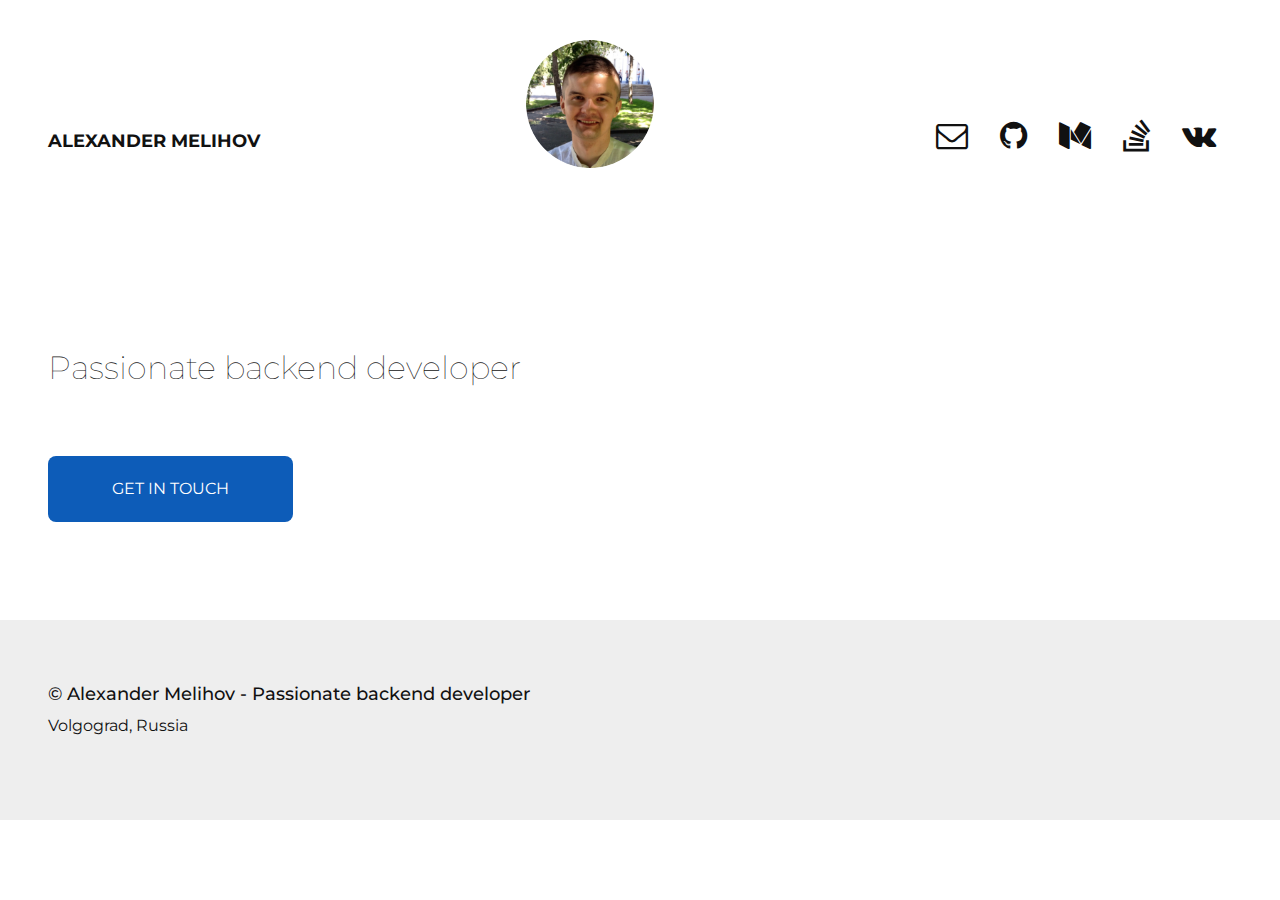
<file: index.html>
<!DOCTYPE html>
<html>

<head>
      <title>Alexander Melihov &mdash; Passionate backend developer</title>
  
  <meta charset="utf-8">
  <meta name="viewport" content="width=device-width, initial-scale=1.0">

  <link
    href="https://fonts.googleapis.com/css?family=Montserrat:300,400,600|Open+Sans:400,600,700"
    rel="stylesheet">
  <link href="/app.css?id=2ff6aab1bf1670020c43" rel="stylesheet" type="text/css"/>
</head>

<body class="font-sans text-black">
<header class="flex justify-between items-end flex-wrap my-8 container mx-auto p-2">
  <p class="uppercase text-black font-bold text-lg pb-4">Alexander Melihov</p>

  <img src="/assets/img/iam.png?id=1c243a33475ab6d139bd" alt="I am" class="rounded-full h-32 w-32 flex items-center justify-center">

  <ul class="list-reset flex flex-wrap">
    <li>
      <a href="mailto:amelihovv@ya.ru" title="Email me anytime"target="_blank" class="no-underline text-black">
        <i class="fa fa-2x p-4 hover:text-blue hover:bg-grey-dark fa-envelope-o" aria-hidden="true"></i>
      </a>
    </li>
    <li>
      <a href="https://github.com/melihovv" title="My Github profile"target="_blank" class="no-underline text-black">
        <i class="fa fa-2x p-4 hover:text-blue hover:bg-grey-dark fa-github" aria-hidden="true"></i>
      </a>
    </li>
    <li>
      <a href="http://medium.com/@melihovv" title="My Medium profile"target="_blank" class="no-underline text-black">
        <i class="fa fa-2x p-4 hover:text-blue hover:bg-grey-dark fa-medium" aria-hidden="true"></i>
      </a>
    </li>
    <li>
      <a href="https://stackoverflow.com/users/5469133/melihovv" title="My StackOverflow profile"target="_blank" class="no-underline text-black">
        <i class="fa fa-2x p-4 hover:text-blue hover:bg-grey-dark fa-stack-overflow" aria-hidden="true"></i>
      </a>
    </li>
    <li>
      <a href="https://vk.com/alexander.melihov" title="My VKontakte profile"target="_blank" class="no-underline text-black">
        <i class="fa fa-2x p-4 hover:text-blue hover:bg-grey-dark fa-vk" aria-hidden="true"></i>
      </a>
    </li>
  </ul>
</header>

<main class="container mx-auto mt-40 mb-16 p-2" style="min-height: 220px;">
  <h1 class="font-hairline leading-normal">Passionate backend developer</h1>

  <a href="mailto:amelihovv@ya.ru"
     class="no-underline px-16 py-6 text-white bg-blue hover:bg-blue-dark rounded-lg uppercase mt-16 inline-block">
    Get in touch
  </a>
</main>

<footer class="bg-grey-dark" style="position: sticky; bottom: 0; min-height: 200px;">
  <div class="container mx-auto py-16 px-2">
    <h4 class="font-medium text-lg mb-3">&copy; Alexander Melihov - Passionate backend developer</h4>
    <p>Volgograd, Russia</p>
  </div>
</footer>

<script src="/app.js?id=59a8ab2f81602a10a852"></script>

  <!-- Yandex.Metrika counter -->
  <script type="text/javascript">
    (function (d, w, c) {
      (w[c] = w[c] || []).push(function () {
        try {
          w.yaCounter45253863 = new Ya.Metrika({
            id: 45253863,
            clickmap: true,
            trackLinks: true,
            accurateTrackBounce: true,
            webvisor: true
          });
        } catch (e) {
        }
      });

      var n = d.getElementsByTagName("script")[0],
        s = d.createElement("script"),
        f = function () {
          n.parentNode.insertBefore(s, n);
        };
      s.type = "text/javascript";
      s.async = true;
      s.src = "https://mc.yandex.ru/metrika/watch.js";

      if (w.opera == "[object Opera]") {
        d.addEventListener("DOMContentLoaded", f, false);
      } else {
        f();
      }
    })(document, window, "yandex_metrika_callbacks");
  </script>
  <noscript>
    <div><img src="https://mc.yandex.ru/watch/45253863"
              style="position:absolute; left:-9999px;" alt=""/></div>
  </noscript>
  <!-- /Yandex.Metrika counter -->
    <script>
      (function(i,s,o,g,r,a,m){i['GoogleAnalyticsObject']=r;i[r]=i[r]||function(){
          (i[r].q=i[r].q||[]).push(arguments)},i[r].l=1*new Date();a=s.createElement(o),
        m=s.getElementsByTagName(o)[0];a.async=1;a.src=g;m.parentNode.insertBefore(a,m)
      })(window,document,'script','https://www.google-analytics.com/analytics.js','ga');

      ga('create', 'UA-102256900-1', 'auto');
      ga('send', 'pageview');
    </script>
</body>
</html>
</file>
<file: app.css>
/*!
 *  Font Awesome 4.7.0 by @davegandy - http://fontawesome.io - @fontawesome
 *  License - http://fontawesome.io/license (Font: SIL OFL 1.1, CSS: MIT License)
 */@font-face{font-family:FontAwesome;src:url(/fonts/vendor/font-awesome/fontawesome-webfont.eot?674f50d287a8c48dc19ba404d20fe713);src:url(/fonts/vendor/font-awesome/fontawesome-webfont.eot?674f50d287a8c48dc19ba404d20fe713?#iefix&v=4.7.0) format("embedded-opentype"),url(/fonts/vendor/font-awesome/fontawesome-webfont.woff2?af7ae505a9eed503f8b8e6982036873e) format("woff2"),url(/fonts/vendor/font-awesome/fontawesome-webfont.woff?fee66e712a8a08eef5805a46892932ad) format("woff"),url(/fonts/vendor/font-awesome/fontawesome-webfont.ttf?b06871f281fee6b241d60582ae9369b9) format("truetype"),url(/fonts/vendor/font-awesome/fontawesome-webfont.svg?912ec66d7572ff821749319396470bde#fontawesomeregular) format("svg");font-weight:400;font-style:normal}.fa{display:inline-block;font:normal normal normal 14px/1 FontAwesome;font-size:inherit;text-rendering:auto;-webkit-font-smoothing:antialiased;-moz-osx-font-smoothing:grayscale}.fa-2x{font-size:2em}@-webkit-keyframes fa-spin{0%{-webkit-transform:rotate(0deg);transform:rotate(0deg)}to{-webkit-transform:rotate(359deg);transform:rotate(359deg)}}@keyframes fa-spin{0%{-webkit-transform:rotate(0deg);transform:rotate(0deg)}to{-webkit-transform:rotate(359deg);transform:rotate(359deg)}}.fa-envelope-o:before{content:"\F003"}.fa-github:before{content:"\F09B"}.fa-stack-overflow:before{content:"\F16C"}.fa-bitbucket:before{content:"\F171"}.fa-vk:before{content:"\F189"}.fa-medium:before{content:"\F23A"}.fa-gitlab:before{content:"\F296"}

/*! normalize.css v7.0.0 | MIT License | github.com/necolas/normalize.css */html{line-height:1.15;-ms-text-size-adjust:100%;-webkit-text-size-adjust:100%}body{margin:0}footer,header{display:block}h1{font-size:2em;margin:.67em 0}main{display:block}a{background-color:transparent;-webkit-text-decoration-skip:objects}img{border-style:none}[type=reset],[type=submit],html [type=button]{-webkit-appearance:button}[type=button]::-moz-focus-inner,[type=reset]::-moz-focus-inner,[type=submit]::-moz-focus-inner{border-style:none;padding:0}[type=button]:-moz-focusring,[type=reset]:-moz-focusring,[type=submit]:-moz-focusring{outline:1px dotted ButtonText}[type=checkbox],[type=radio]{-webkit-box-sizing:border-box;box-sizing:border-box;padding:0}[type=number]::-webkit-inner-spin-button,[type=number]::-webkit-outer-spin-button{height:auto}[type=search]{-webkit-appearance:textfield;outline-offset:-2px}[type=search]::-webkit-search-cancel-button,[type=search]::-webkit-search-decoration{-webkit-appearance:none}::-webkit-file-upload-button{-webkit-appearance:button;font:inherit}[hidden]{display:none}html{-webkit-box-sizing:border-box;box-sizing:border-box;font-family:sans-serif}*,:after,:before{-webkit-box-sizing:inherit;box-sizing:inherit}h1,h2,h4,p{margin:0}ul{margin:0}[tabindex="-1"]:focus{outline:none!important}*,:after,:before{border:0 solid #dae1e7}img{border-style:solid}[type=button],[type=reset],[type=submit]{border-radius:0}img{max-width:100%}[role=button]{cursor:pointer}.container{width:100%}@media (min-width:576px){.container{max-width:576px}}@media (min-width:768px){.container{max-width:768px}}@media (min-width:992px){.container{max-width:992px}}@media (min-width:1200px){.container{max-width:1200px}}.list-reset{list-style:none;padding:0}.bg-grey-dark{background-color:#eee}.bg-blue{background-color:#0d5cb8}.hover\:bg-grey-dark:hover{background-color:#eee}.hover\:bg-blue-dark:hover{background-color:#0a4488}.rounded-lg{border-radius:.5rem}.rounded-full{border-radius:9999px}.inline-block{display:inline-block}.flex{display:-webkit-box;display:-ms-flexbox;display:flex}.flex-wrap{-ms-flex-wrap:wrap;flex-wrap:wrap}.items-end{-webkit-box-align:end;-ms-flex-align:end;align-items:flex-end}.items-center{-webkit-box-align:center;-ms-flex-align:center;align-items:center}.justify-center{-webkit-box-pack:center;-ms-flex-pack:center;justify-content:center}.justify-between{-webkit-box-pack:justify;-ms-flex-pack:justify;justify-content:space-between}.font-sans{font-family:Montserrat,system-ui,-apple-system,BlinkMacSystemFont,Segoe UI,Roboto,Oxygen,Ubuntu,Cantarell,Droid Sans,Helvetica Neue,Fira Sans,sans-serif}.font-hairline{font-weight:100}.font-medium{font-weight:500}.font-bold{font-weight:700}.h-32{height:128px;height:8rem}.leading-normal{line-height:1.5}.my-8{margin-top:32px;margin-top:2rem;margin-bottom:32px;margin-bottom:2rem}.mx-auto{margin-left:auto;margin-right:auto}.mb-3{margin-bottom:12px;margin-bottom:.75rem}.mt-16{margin-top:64px;margin-top:4rem}.mb-16{margin-bottom:64px;margin-bottom:4rem}.mt-40{margin-top:160px;margin-top:10rem}.p-2{padding:8px;padding:.5rem}.p-4{padding:16px;padding:1rem}.px-2{padding-left:8px;padding-left:.5rem;padding-right:8px;padding-right:.5rem}.py-6{padding-top:24px;padding-top:1.5rem;padding-bottom:24px;padding-bottom:1.5rem}.py-16{padding-top:64px;padding-top:4rem;padding-bottom:64px;padding-bottom:4rem}.px-16{padding-left:64px;padding-left:4rem;padding-right:64px;padding-right:4rem}.pb-4{padding-bottom:16px;padding-bottom:1rem}.text-black{color:#111}.text-white{color:#fff}.hover\:text-blue:hover{color:#0d5cb8}.text-lg{font-size:18px;font-size:1.125rem}.uppercase{text-transform:uppercase}.no-underline{text-decoration:none}.w-32{width:128px;width:8rem}
</file>
